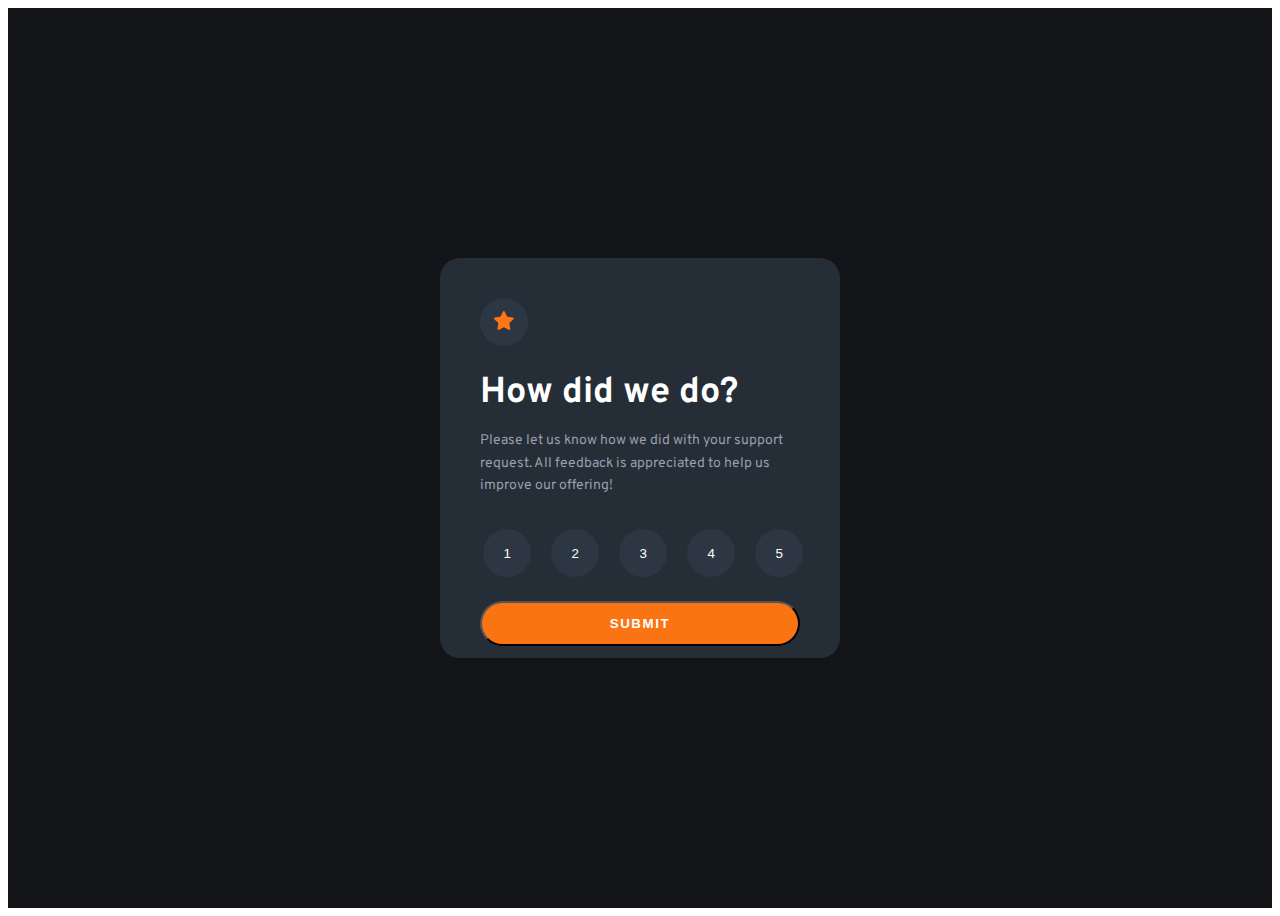
<file: index.html>
<!DOCTYPE html>
<html lang="en">
    <head>
        <meta charset="UTF-8">
        <meta http-equiv="X-UA-Compatible" content="IE=edge">
        <meta name="viewport" content="width=device-width, initial-scale=1.0">
        <title>interactive-rating-component-main</title>

        <!-- css stylesheet -->
        <link rel="stylesheet" href="styles/mobile-first.css">
        <link rel="stylesheet" href="styles/res-mobile-first.css">
        <link rel="stylesheet" href="styles/desktop.css">
        <link rel="stylesheet" href="styles/res-desktop.css">

        <!-- google fonts -->
        <link rel="preconnect" href="https://fonts.googleapis.com">
        <link rel="preconnect" href="https://fonts.gstatic.com" crossorigin>
        <link href="https://fonts.googleapis.com/css2?family=Overpass:wght@400;700&display=swap" rel="stylesheet">

    </head>


    <body>
        <section class="rating">
            <div class="master-div">
                <div class="star-img-div">
                    <img class="star-img" src="images/icon-star.svg" alt="star icon">
                </div>
                <div class="main-heading-div">
                    <h1 class="main-page-heading">How did we do?</h1>
                </div>
                <div class="para-div">
                    <p> 
                        Please let us know how we did with your support
                        request. All feedback is appreciated to help us              
                        improve our offering!
                    </p>
                </div>
                <form id="btn-ratings" name="btn-rating-numbers" action="/index.html">
                    <div class="rating-button-main-div">
                        <button type="button" class="btn">1</button>
                        <button type="button" class="btn">2</button>
                        <button type="button" class="btn">3</button>
                        <button type="button" class="btn">4</button>
                        <button type="button" class="btn">5</button>
                    </div>
                    <div class="submit-btn-div">
                        <button class="submit-btn" type="submit">SUBMIT</button>
                    </div>
                </form>
                
            </div>
        </section>

        
        <section class="thanks">
            <div class="res-master-div">
                <div class="res-img-div">
                    <img src="images/illustration-thank-you.svg" alt="illustration-thank-you">
                </div>
                <div class="rating-div">
                    <p class="rating-para">You selected <span class="span-id">_</span> out of 5</p>
                </div>
                <div class="res-heading-div">
                    <h1>Thank you!</h1>
                </div>
                <div class="res-para-div">
                    <p>
                        We appreciate you taking the time to give a rating. If you ever need more support, 
                        don’t hesitate to get in touch!
                    </p>
                </div>
            </div>
        </section>

        

        <!-- jquery added -->
        <script src="https://ajax.googleapis.com/ajax/libs/jquery/3.6.3/jquery.min.js"></script>

        <!-- javascript added -->
        <script src="behaviour.js" charset="utf-8"></script>
    </body>
</html>
</file>
<file: styles/mobile-first.css>
.rating {
    background-color: hsl(216, 12%, 8%);
    display: grid;
    place-content: center;
    min-height: 100vh;
    font-family: 'Overpass', sans-serif;
}

.master-div {
    width: 20rem;
    height: 23.5rem;
    border-radius: 5%;
    background-color: hsl(213, 19%, 18%);
}

.star-img-div {
    width: 2.5rem;
    height: 2.5rem;
    border-radius: 100%;
    background-color: hsl(214, 19%, 22%);
    display: flex;
    justify-content: center;
    margin-top: 2rem;
    margin-left: 2rem;
}

.star-img {
    width: 1rem;
    height: 1rem;
    margin-top: 0.7rem;
}

.main-heading-div {
    color: hsl(0, 0%, 100%);
    font-size: small;
    margin-left: 2rem;
}

.para-div {
   color: hsl(217, 12%, 63%);
   font-size: 13px;
   margin-left: 2rem;
   width: 16rem;
   line-height: 1.8;
}

.rating-button-main-div {
    margin-top: 2rem;
    margin-left: 1.2rem;
}

.btn {
    width: 2.5rem;
    height: 2.5rem;
    border-radius: 100%;
    margin-left: 0.65rem;
    background-color: hsl(214, 19%, 22%);
    border: 0px;
    color: hsl(0, 0%, 100%);
}

.btn:hover {
    background-color: hsl(216, 12%, 54%);
}

.btn:focus {
    background-color: hsl(25, 97%, 53%);
}

.submit-btn {
    width: 16rem;
    height: 2.5rem;
    margin-top: 1.5rem;
    margin-left: 2rem;
    border-radius: 50px;
    background-color: hsl(25, 97%, 53%);
    color: hsl(0, 0%, 100%);
    font-weight: bold;
    letter-spacing: 0.1rem;
}

.submit-btn:focus {
    background-color: hsl(0, 0%, 100%);
    color:hsl(25, 97%, 53%);
}
</file>
<file: styles/res-mobile-first.css>
.thanks {
    background-color: hsl(216, 12%, 8%);
    display: none;
    place-content: center;
    min-height: 100vh;
    font-family: 'Overpass', sans-serif;
    text-align: center;
}

.res-master-div {
    width: 20rem;
    height: 23.5rem;
    border-radius: 5%;
    background-color: hsl(213, 19%, 18%);
}

.res-img-div {
    margin-top: 2.5rem;
    margin-bottom: 1.5rem;
}

.rating-div {
    width: 12rem;
    height: 2rem;
    background-color: hsl(214, 19%, 22%);
    border-radius: 50px;
    margin: auto;
    position: relative;
}

.rating-para {
    padding-top: 0.4rem;
    color:hsl(25, 97%, 53%);
}

.res-heading-div {
    color: hsl(0, 0%, 100%);
    font-size: 14px;
}

.res-para-div {
    margin-left: 1rem;
    width: 18rem;
    color: hsl(216, 12%, 54%);
    font-size: 14px;
}
</file>
<file: styles/desktop.css>
@media screen and (min-width: 768px) {
    
    .rating {
        display: grid;
        min-height: 100vh;
        font-family: 'Overpass', sans-serif;
    }
    
    .master-div {
        width: 25rem;
        height: 25rem;
    }

    .star-img-div {
        width: 3rem;
        height: 3rem;
        display: flex;
        justify-content: center;
        margin-top: 2.5rem;
        margin-left: 2.5rem;
    }

    .star-img {
        width: 1.2rem;
        height: 1.2rem;
        margin-top: 0.8rem;
    }

    .main-heading-div {
        font-size: large;
        margin-left: 2.5rem;
    }

    .main-page-heading {
        margin-bottom: 0px;
    }

    .para-div {
        font-size: 14px;
        margin-left: 2.5rem;
        width: 20rem;
        line-height: 1.6;
     }
     
     .rating-button-main-div {
         margin-top: 2rem;
         margin-left: 1.7rem;
     }
     
     .btn {
         width: 3rem;
         height: 3rem;
         border-radius: 100%;
         margin-left: 1rem;
         border: 0px;
     }
     
     .submit-btn {
         width: 20rem;
         height: 2.8rem;
         margin-top: 1.5rem;
         margin-left: 2.5rem;
         border-radius: 50px;
         font-weight: bold;
         letter-spacing: 0.1rem;
     }
}
</file>
<file: styles/res-desktop.css>
@media screen and (min-width: 768px) {

    .thanks {
        display: none;
        place-content: center;
        min-height: 100vh;
        font-family: 'Overpass', sans-serif;
        text-align: center;
    }
    
    .res-master-div {
        width: 25rem;
        height: 25rem;
    }
    
    .res-img-div {
        margin-top: 3rem;
        margin-bottom: 1.7rem;
    }
    
    .rating-div {
        width: 12rem;
        height: 2rem;
    }
    
    .rating-para {
        padding-top: 0.4rem;
    }
    
    .res-heading-div {
        font-size: 14px;
        margin-top: 2rem;
    }
    
    .res-para-div {
        margin-left: 3rem;
        width: 20rem;
        font-size: 14px;
    }

}
</file>
